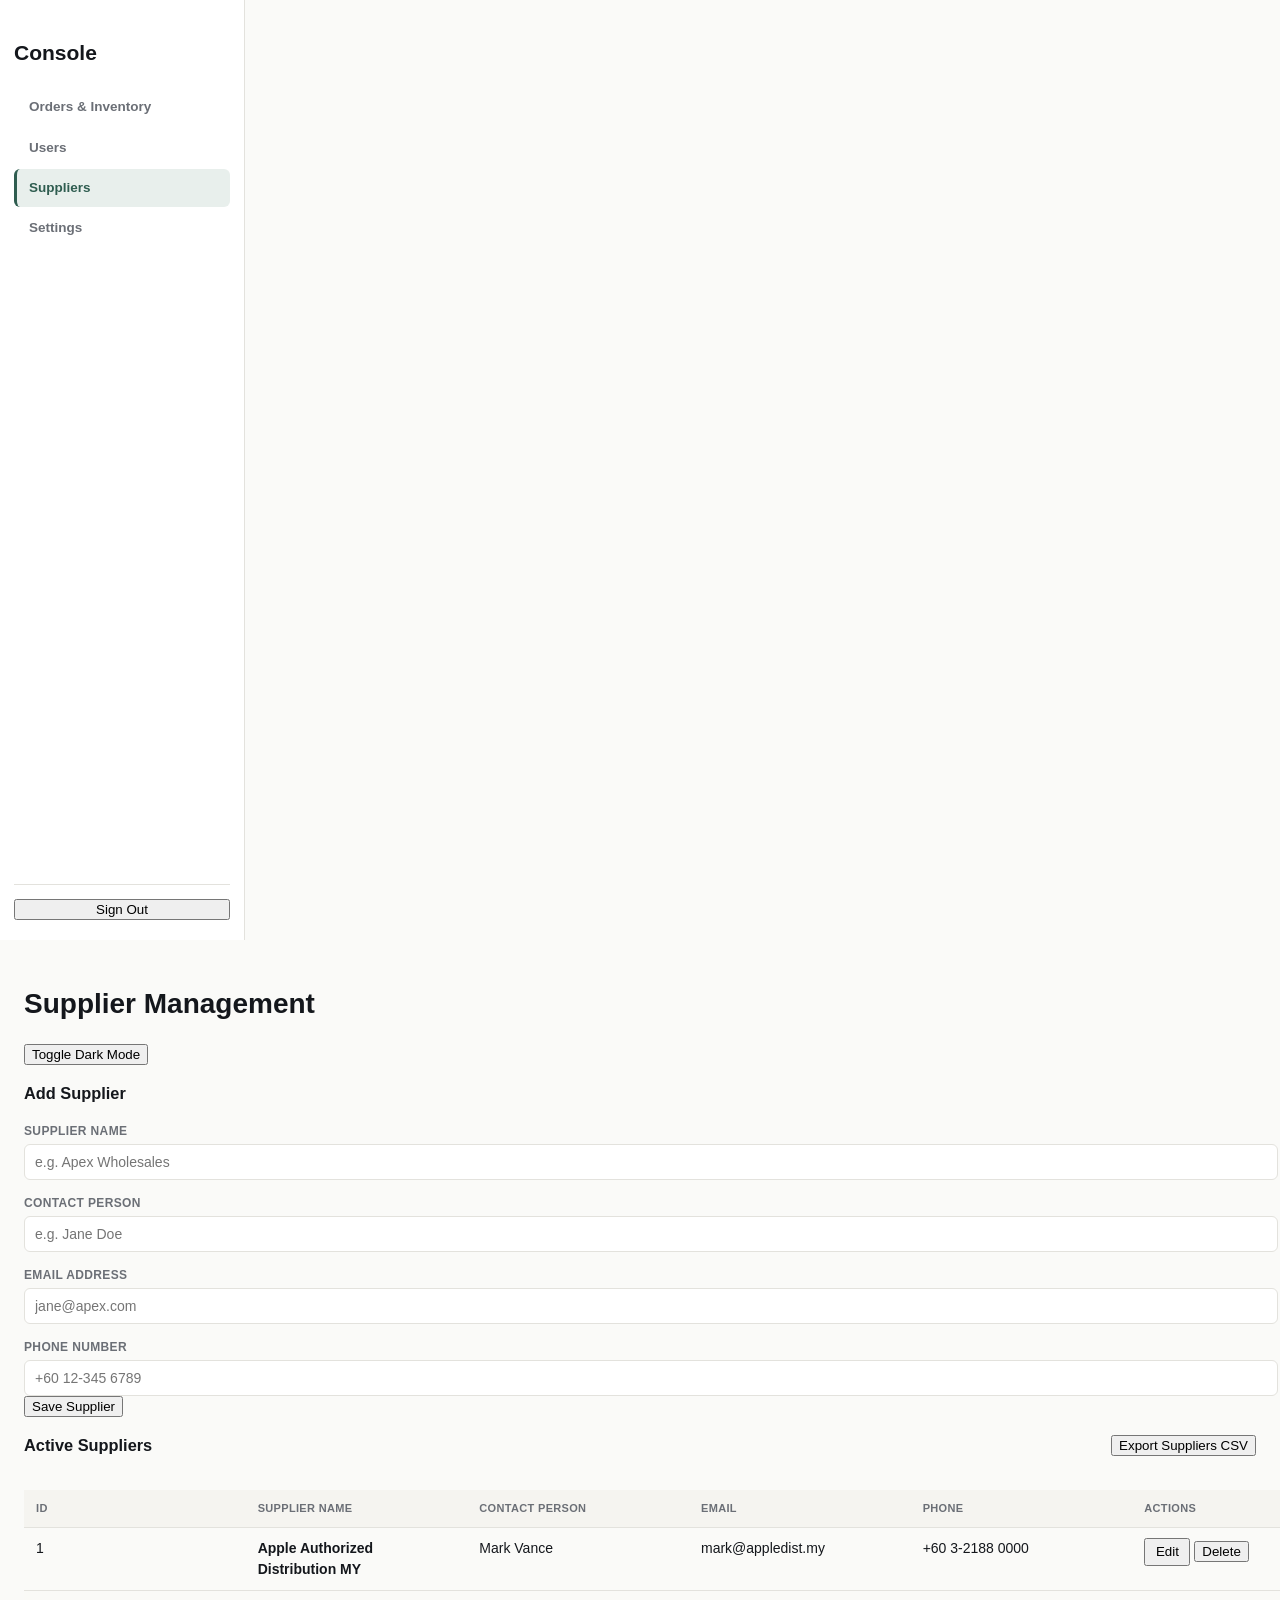
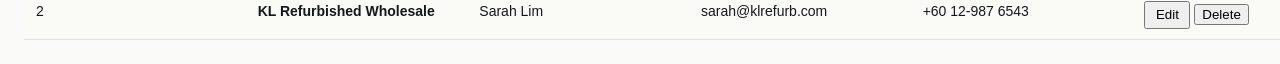
<file: iphone-order-console/public/suppliers.html>
<!DOCTYPE html>
<html lang="en">
<head>
  <meta charset="UTF-8">
  <meta name="viewport" content="width=device-width, initial-scale=1.0">
  <title>Supplier Management</title>
  <link rel="stylesheet" href="styles.css">
  <script src="apply-prefs.js"></script>
</head>
<body>
  <div class="app-container">
    <aside class="sidebar">
      <div class="sidebar-nav">
        <h2>Console</h2>
        <a href="home.html">Orders & Inventory</a>
        <a href="users.html">Users</a>
        <a href="suppliers.html" class="active">Suppliers</a>
        <a href="settings.html">Settings</a>
      </div>
      <div class="sidebar-footer">
        <button id="signOutBtn" class="btn-signout">Sign Out</button>
      </div>
    </aside>

    <main class="main-content">
      <header class="top-header">
        <h1>Supplier Management</h1>
        <button id="themeToggle" class="theme-toggle-btn">Toggle Dark Mode</button>
      </header>

      <section class="card-section">
        <h3 id="formTitle">Add Supplier</h3>
        <form id="supplierForm">
          <input type="hidden" id="supplierId">
          <div class="form-row">
            <div class="form-group">
              <label for="supplierName">Supplier Name</label>
              <input type="text" id="supplierName" placeholder="e.g. Apex Wholesales" required>
            </div>
            <div class="form-group">
              <label for="contactPerson">Contact Person</label>
              <input type="text" id="contactPerson" placeholder="e.g. Jane Doe" required>
            </div>
          </div>
          <div class="form-row">
            <div class="form-group">
              <label for="supplierEmail">Email Address</label>
              <input type="email" id="supplierEmail" placeholder="jane@apex.com" required>
            </div>
            <div class="form-group">
              <label for="supplierPhone">Phone Number</label>
              <input type="text" id="supplierPhone" placeholder="+60 12-345 6789" required>
            </div>
          </div>
          <button type="submit" class="btn-primary">Save Supplier</button>
          <button type="button" id="cancelEditBtn" class="btn-secondary" style="display:none;">Cancel</button>
        </form>
      </section>

      <section class="card-section">
        <div style="display: flex; justify-content: space-between; align-items: center; margin-bottom: 1rem;">
          <h3>Active Suppliers</h3>
          <button id="exportSuppliersBtn" class="btn-secondary">Export Suppliers CSV</button>
        </div>
        <div class="table-container">
          <table class="custom-table">
            <thead>
              <tr>
                <th>ID</th>
                <th>Supplier Name</th>
                <th>Contact Person</th>
                <th>Email</th>
                <th>Phone</th>
                <th>Actions</th>
              </tr>
            </thead>
            <tbody id="suppliersBody"></tbody>
          </table>
        </div>
      </section>
    </main>
  </div>

  <script src="config.js"></script>
  <script src="theme.js"></script>
  <script src="suppliers.js"></script>
</body>
</html>
</file>
<file: iphone-order-console/public/styles.css>
:root {
  --ink: #14171c;
  --paper: #fafaf8;
  --line: #e3e2dd;
  --accent: #2f5d50;
  --accent-soft: #e8efec;
  --danger: #b3432b;
  --muted: #6b6f76;
  --radius: 8px;
  font-family: -apple-system, "Inter", "Segoe UI", sans-serif;
}

:root[data-theme="dark"] {
  --ink: #eef0ee;
  --paper: #15171b;
  --line: #2b2e33;
  --accent: #6cc9ac;
  --accent-soft: #17251f;
  --danger: #e07c66;
  --muted: #9aa0a6;
}
:root[data-theme="dark"] body { background: var(--paper); }
:root[data-theme="dark"] .sidebar,
:root[data-theme="dark"] .topbar,
:root[data-theme="dark"] .stat-card,
:root[data-theme="dark"] .chart-card,
:root[data-theme="dark"] .low-stock-card,
:root[data-theme="dark"] .settings-card,
:root[data-theme="dark"] .table-wrap,
:root[data-theme="dark"] .auth-card,
:root[data-theme="dark"] dialog {
  background: #1c1f24; border-color: var(--line);
}
:root[data-theme="dark"] input,
:root[data-theme="dark"] select {
  background: #21252b; color: var(--ink); border-color: var(--line);
}
:root[data-theme="dark"] th { background: #1a1d22; }
:root[data-theme="dark"] tbody tr:nth-child(even) { background: #1a1d22; }
:root[data-theme="dark"] tbody tr:hover { background: #202429; }
:root[data-theme="dark"] .action-btn { background: #21252b; }
:root[data-theme="dark"] .sidebar-toggle-btn,
:root[data-theme="dark"] .theme-toggle-fixed {
  background: #1c1f24; border-color: var(--line);
}
body {
  margin: 0;
  background: var(--paper);
  color: var(--ink);
  font-size: 14px;
  line-height: 1.5;
  overflow-x: hidden;
}
html { overflow-x: hidden; }

.brand { display: flex; align-items: center; gap: 8px; font-weight: 600; letter-spacing: -0.01em; }
.brand-mark { color: var(--accent); font-size: 18px; }

/* ---------- Auth page ---------- */
.auth-body { display: flex; align-items: center; justify-content: center; min-height: 100vh; background: #f2f1eb; }
.auth-card {
  width: 360px;
  background: #fff;
  border: 1px solid var(--line);
  border-radius: 12px;
  padding: 32px;
}
.auth-card h1 { font-size: 20px; margin: 20px 0 4px; }
.muted { color: var(--muted); font-size: 13px; }
form label { display: block; font-size: 12px; font-weight: 600; margin-top: 14px; color: var(--muted); text-transform: uppercase; letter-spacing: 0.03em; }
input, select {
  width: 100%;
  padding: 9px 10px;
  margin-top: 4px;
  border: 1px solid var(--line);
  border-radius: 6px;
  font-size: 14px;
  background: #fff;
  color: var(--ink);
}
input:focus, select:focus { outline: 2px solid var(--accent); outline-offset: 1px; border-color: var(--accent); }

button { font-family: inherit; cursor: pointer; }
.primary-btn, #login-btn {
  background: var(--accent);
  color: #fff;
  border: none;
  padding: 10px 16px;
  border-radius: 6px;
  font-weight: 600;
  font-size: 14px;
}
.primary-btn:hover, #login-btn:hover:enabled { opacity: 0.9; }
#login-btn:disabled { background: #a9b3af; cursor: not-allowed; }
.ghost-btn { background: transparent; border: 1px solid var(--line); padding: 8px 14px; border-radius: 6px; color: var(--ink); }
.ghost-btn:hover { background: var(--accent-soft); }
#login-btn, #login-form button[type="submit"] { width: 100%; margin-top: 16px; }
.fineprint { font-size: 11px; color: var(--muted); margin-top: 18px; text-align: center; }
.demo-accounts { margin-top: 18px; padding: 12px 14px; border: 1px dashed var(--line); border-radius: 8px; font-size: 12px; color: var(--muted); }
.demo-accounts-title { font-weight: 700; text-transform: uppercase; letter-spacing: 0.03em; font-size: 10.5px; margin: 0 0 6px; }
.demo-accounts p { margin: 3px 0; }
.error { color: var(--danger); font-size: 13px; min-height: 18px; margin: 8px 0 0; }

/* ---------- Dashboard ---------- */
.app-shell { display: flex; min-height: 100vh; }
.sidebar {
  width: 216px; flex-shrink: 0; background: #fff; border-right: 1px solid var(--line);
  display: flex; flex-direction: column; padding: 20px 14px; position: sticky; top: 0; height: 100vh;
  transition: width 0.18s ease, padding 0.18s ease; overflow: hidden;
}
html.sidebar-collapsed .sidebar { width: 0; padding: 20px 0; border: none; }
html.sidebar-collapsed .sidebar > * { opacity: 0; pointer-events: none; }

.sidebar-toggle-btn {
  position: fixed; top: 50%; left: 216px; transform: translate(-50%, -50%); z-index: 60;
  width: 22px; height: 44px; border-radius: 6px; border: 1px solid var(--line); background: #fff;
  display: flex; align-items: center; justify-content: center;
  cursor: pointer; transition: left 0.18s ease; box-shadow: 1px 0 4px rgba(0,0,0,0.06);
  font-size: 14px; color: var(--muted); line-height: 1;
}
.sidebar-toggle-btn:hover { background: var(--accent-soft); color: var(--accent); }
html.sidebar-collapsed .sidebar-toggle-btn { left: 0; }

.theme-toggle-fixed {
  position: fixed; top: 18px; right: 18px; z-index: 60;
  width: 34px; height: 34px; border-radius: 50%; border: 1px solid var(--line); background: #fff;
  display: flex; align-items: center; justify-content: center; cursor: pointer; font-size: 15px; color: var(--muted);
}
.theme-toggle-fixed:hover { background: var(--accent-soft); color: var(--accent); }

.sidebar-brand { display: flex; align-items: center; gap: 8px; font-weight: 700; font-size: 15px; padding: 0 8px; margin-bottom: 26px; white-space: nowrap; }
.sidebar-nav { display: flex; flex-direction: column; gap: 2px; flex: 1; }
.sidebar-nav a {
  padding: 9px 12px; border-radius: 6px; color: var(--muted); text-decoration: none;
  font-size: 13.5px; font-weight: 600; border-left: 3px solid transparent;
  transition: background 0.12s ease, color 0.12s ease;
}
.sidebar-nav a:hover { background: var(--accent-soft); color: var(--ink); }
.sidebar-nav a.active { background: var(--accent-soft); color: var(--accent); border-left-color: var(--accent); }
.nav-badge { background: var(--danger); color: #fff; font-size: 10.5px; font-weight: 700; padding: 1px 6px; border-radius: 999px; margin-left: 4px; }

.status-pill { display: inline-block; padding: 2px 9px; border-radius: 999px; font-size: 11px; font-weight: 700; margin-left: 6px; }
.pill-warning { background: #fbedd7; color: #8a5a13; }
.pill-danger { background: #f7e3e0; color: #a3392b; }
.pill-new { background: #fbedd7; color: #8a5a13; }
.pill-muted { background: #f0efe9; color: var(--muted); }
.sidebar-footer { border-top: 1px solid var(--line); padding-top: 14px; display: flex; flex-direction: column; gap: 8px; }
.sidebar-footer .muted { font-size: 12px; word-break: break-all; padding: 0 8px; }
.sidebar-footer .ghost-btn { width: 100%; }
.main-content { flex: 1; padding: 24px; min-width: 0; }

.charts-row { display: grid; grid-template-columns: 1.2fr 1fr; gap: 16px; margin-bottom: 20px; }
.chart-card { background: #fff; border: 1px solid var(--line); border-radius: 10px; padding: 18px; }
.chart-card h3 { margin: 0 0 12px; font-size: 14px; }
.chart-card canvas { max-height: 260px; }
@media (max-width: 900px) { .charts-row { grid-template-columns: 1fr; } }

.low-stock-card { background: #fff; border: 1px solid var(--line); border-radius: 10px; padding: 4px 0; margin-bottom: 20px; }
.low-stock-header { display: flex; justify-content: space-between; align-items: center; margin: 12px 18px 6px; }
.low-stock-header h3 { margin: 0; font-size: 14px; }
.low-stock-row { display: flex; justify-content: space-between; align-items: center; padding: 9px 18px; border-top: 1px solid var(--line); font-size: 13px; gap: 12px; }
.low-stock-actions { display: flex; align-items: center; gap: 8px; flex-shrink: 0; }
.qty-badge { background: #fbedd7; color: #8a5a13; padding: 2px 10px; border-radius: 999px; font-weight: 700; font-size: 12px; }
.qty-badge.critical { background: #f7e3e0; color: #a3392b; }
.qty-badge.qty-ok { background: #e3f3e6; color: #276b3a; }
.small-btn { padding: 4px 10px !important; font-size: 12px !important; }
.status-select.status-refunded { background: #ece7f7; color: #5a3e9e; }
.unit-status-select.status-available { background: #e3f3e6; color: #276b3a; }
.unit-status-select.status-reserved { background: #e1eaf7; color: #2b5aa3; }
.unit-status-select.status-sold { background: #f5f4f0; color: var(--muted); }
.unit-status-select.status-under_repair { background: #fbedd7; color: #8a5a13; }
.dashboard-actions { row-gap: 8px; }

.settings-card { background: #fff; border: 1px solid var(--line); border-radius: 10px; padding: 22px; max-width: 520px; margin-bottom: 16px; }
.settings-card h2 { margin: 0 0 4px; font-size: 16px; }
.settings-card .muted { margin-bottom: 16px; }
.settings-card label { display: block; font-size: 12px; font-weight: 600; margin-top: 14px; color: var(--muted); text-transform: uppercase; letter-spacing: 0.03em; }
.settings-card .save-row { margin-top: 18px; display: flex; align-items: center; gap: 10px; }

.users-layout { display: grid; grid-template-columns: 1.3fr 1fr; gap: 20px; align-items: start; min-width: 0; }
.users-layout > * { min-width: 0; }
.users-layout .chart-card { padding: 22px; }
#add-user-card { min-width: 260px; }
#add-user-card .form-grid { margin-top: 10px; grid-template-columns: 1fr; gap: 4px; }
#add-user-card label { display: block; margin-top: 12px; }
#add-user-card input, #add-user-card select { padding: 10px 12px; font-size: 14px; }
.users-table { width: 100%; border-collapse: collapse; margin-top: 12px; table-layout: fixed; }
.users-table col.col-name { width: 28%; }
.users-table col.col-email { width: 28%; }
.users-table col.col-movements { width: 14%; }
.users-table col.col-role { width: 20%; }
.users-table col.col-actions { width: 10%; }
.users-table th, .users-table td { overflow-wrap: break-word; }
.users-table th { text-align: left; font-size: 11px; text-transform: uppercase; letter-spacing: 0.03em; color: var(--muted); padding: 8px 6px; border-bottom: 1px solid var(--line); }
.users-table td { padding: 10px 6px; border-bottom: 1px solid var(--line); font-size: 13px; vertical-align: middle; }
.you-badge { font-size: 11px; color: var(--muted); font-weight: 600; margin-left: 6px; }
.users-table select { width: 100%; margin-top: 0; }
.small-note { font-size: 11.5px; margin: 4px 0 12px; }
#add-user-card h3 { margin-bottom: 2px; }
@media (max-width: 900px) { .users-layout { grid-template-columns: 1fr; } }
.dashboard { max-width: 1400px; margin: 0 auto; }

.stats-row { display: grid; grid-template-columns: repeat(5, 1fr); gap: 12px; margin-bottom: 22px; }
.stat-card {
  background: #fff; border: 1px solid var(--line); border-radius: 10px;
  padding: 14px 16px; display: flex; flex-direction: column; gap: 4px;
  transition: transform 0.15s ease, box-shadow 0.15s ease;
}
.stat-card:hover { transform: translateY(-2px); box-shadow: 0 6px 16px rgba(20,23,28,0.06); }
.stat-num { font-size: 24px; font-weight: 700; letter-spacing: -0.02em; }
.stat-label { font-size: 12px; color: var(--muted); }
.stat-pending .stat-num { color: #8a5a13; }
.stat-transit .stat-num { color: #2b5aa3; }
.stat-done .stat-num { color: #276b3a; }
@media (max-width: 900px) { .stats-row { grid-template-columns: repeat(2, 1fr); } }
.dashboard-head { display: flex; justify-content: space-between; align-items: flex-end; flex-wrap: wrap; gap: 12px; margin-bottom: 16px; }
.dashboard-head h1 { margin: 0; font-size: 22px; }
.dashboard-actions { display: flex; gap: 8px; flex-wrap: wrap; }
.dashboard-actions input, .dashboard-actions select { width: auto; margin-top: 0; }

.table-wrap { overflow-x: auto; border: 1px solid var(--line); border-radius: 10px; background: #fff; }
table { border-collapse: collapse; width: 100%; min-width: 1330px; table-layout: fixed; }
th, td { text-align: left; padding: 10px 12px; border-bottom: 1px solid var(--line); overflow-wrap: break-word; word-break: break-word; vertical-align: top; }
th { font-size: 11px; text-transform: uppercase; letter-spacing: 0.03em; color: var(--muted); background: #f5f4f0; position: sticky; top: 0; white-space: nowrap; }
th.sortable { cursor: pointer; user-select: none; }
th.sortable:hover { color: var(--ink); background: #eeede7; }
.sort-arrow { font-size: 9px; margin-left: 3px; color: var(--accent); }
/* Short, fixed-format columns never need to wrap; everything else wraps instead of clipping. */
td:nth-child(1), td:nth-child(5), td:nth-child(6), td:nth-child(7), td:nth-child(8), td:nth-child(9), td:nth-child(10) {
  white-space: nowrap;
}
tbody tr { transition: background 0.12s ease; animation: rowIn 0.25s ease backwards; }
tbody tr:nth-child(even) { background: #fafaf7; }
tbody tr:hover { background: #f1f4f2; }
@keyframes rowIn { from { opacity: 0; transform: translateY(3px); } to { opacity: 1; transform: translateY(0); } }
td .cell-input, td select { border: 1px solid transparent; background: transparent; padding: 4px 6px; border-radius: 4px; width: 100%; transition: border-color 0.12s ease, background 0.12s ease; }
td .cell-input:hover, td select:hover { border-color: var(--line); }
td .cell-input:focus, td select:focus { border-color: var(--accent); background: #fff; }
.status-select { font-weight: 600; border-radius: 6px !important; padding: 5px 8px !important; }
.status-select.status-pending { background: #fbedd7; color: #8a5a13; }
.status-select.status-processing { background: #e1eaf7; color: #2b5aa3; }
.status-select.status-shipped { background: #e6effc; color: #2f5d50; }
.status-select.status-delivered { background: #e3f3e6; color: #276b3a; }
.status-select.status-cancelled { background: #f7e3e0; color: #a3392b; }

.action-cell { display: flex; flex-direction: column; gap: 6px; }
.action-btn {
  display: flex; align-items: center; justify-content: center; gap: 5px;
  font-size: 12.5px; padding: 5px 8px; border-radius: 6px; white-space: nowrap;
  border: 1px solid var(--line); background: #fff; width: 100%;
}
.action-btn.edit:hover { background: var(--accent-soft); border-color: var(--accent); }
.action-btn.delete { color: var(--danger); }
.action-btn.delete:hover { background: #fbeae7; border-color: var(--danger); }

.pagination-bar {
  display: flex; justify-content: space-between; align-items: center;
  margin-top: 14px; font-size: 13px;
}
.pagination-controls { display: flex; align-items: center; gap: 12px; }
.pagination-controls button:disabled { opacity: 0.4; cursor: not-allowed; }
.primary-btn, .row-edit, .row-delete { transition: transform 0.1s ease, opacity 0.1s ease; }
.primary-btn:active { transform: scale(0.97); }
#add-order-btn { transition: transform 0.15s ease; }
#add-order-btn:hover { transform: translateY(-1px); }

.status-pill { display: inline-block; padding: 3px 10px; border-radius: 999px; font-size: 12px; font-weight: 600; text-transform: capitalize; }
.status-pending { background: #fbedd7; color: #8a5a13; }
.status-processing { background: #e1eaf7; color: #2b5aa3; }
.status-shipped { background: #e6effc; color: #2f5d50; }
.status-delivered { background: #e3f3e6; color: #276b3a; }
.status-cancelled { background: #f7e3e0; color: #a3392b; }

.row-delete { background: none; border: none; color: var(--danger); font-size: 13px; }
.row-delete:hover { text-decoration: underline; }

.toast {
  background: var(--accent-soft); color: var(--accent); border: 1px solid var(--accent);
  padding: 8px 14px; border-radius: 6px; font-size: 13px; margin-bottom: 12px; display: inline-block;
  animation: toastIn 0.2s ease;
}
@keyframes toastIn { from { opacity: 0; transform: translateY(-4px); } to { opacity: 1; transform: translateY(0); } }
.center { text-align: center; }

/* ---------- Modal ---------- */
dialog { border: none; border-radius: 12px; padding: 24px; width: 520px; max-width: 92vw; box-shadow: 0 10px 40px rgba(0,0,0,0.2); animation: dialogIn 0.18s ease; }
dialog::backdrop { background: rgba(20, 23, 28, 0.45); }
@keyframes dialogIn { from { opacity: 0; transform: translateY(8px) scale(0.98); } to { opacity: 1; transform: translateY(0) scale(1); } }
#f-model_year { background: #f5f4f0; color: var(--muted); }
input:disabled { background: #f5f4f0; color: var(--muted); }
.form-grid { display: grid; grid-template-columns: 1fr 1fr; gap: 4px 14px; }
.form-grid label { grid-column: span 1; }
.form-grid .span-2 { grid-column: span 2; }
.dialog-actions { display: flex; justify-content: flex-end; gap: 8px; margin-top: 18px; }

@media (max-width: 640px) {
  .form-grid { grid-template-columns: 1fr; }
  .form-grid .span-2 { grid-column: span 1; }
}

.estimator-box { margin-top: 18px; border-top: 1px solid var(--line); padding-top: 14px; }
.order-number-input { display: flex; align-items: center; margin-top: 4px; }
.order-number-prefix { background: #f5f4f0; border: 1px solid var(--line); border-right: none; border-radius: 6px 0 0 6px; padding: 9px 10px; font-weight: 600; color: var(--muted); }
.order-number-input input { border-radius: 0 6px 6px 0; margin-top: 0; }
.estimator-box summary { cursor: pointer; font-size: 13px; font-weight: 600; color: var(--accent); }
.estimator-box .small { font-size: 12px; margin: 8px 0 12px; }
.checkbox-label { display: flex !important; align-items: center; gap: 8px; text-transform: none !important; font-weight: 500 !important; font-size: 13px !important; color: var(--ink) !important; margin-top: 10px !important; }
.checkbox-label input { width: auto; margin: 0; }
.estimate-result { margin-top: 12px; padding: 10px 12px; border-radius: 6px; background: var(--accent-soft); color: var(--accent); font-size: 13px; display: none; }
.estimate-result.visible { display: block; }
</file>
